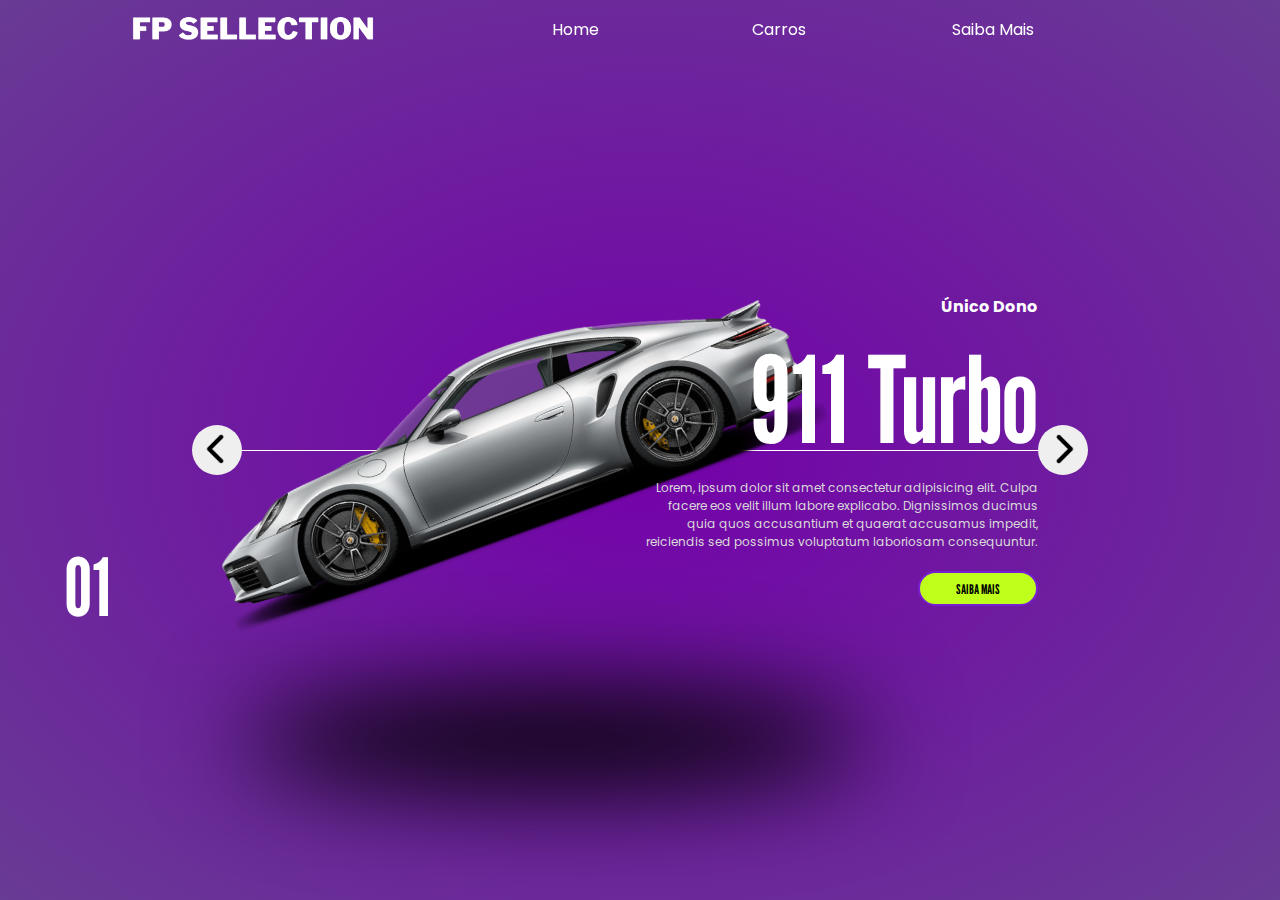
<file: index.html>
<!DOCTYPE html>
<html lang="pt-br">

<head>
    <meta charset="UTF-8">
    <meta name="viewport" content="width=device-width, initial-scale=1.0">
    <link rel="preconnect" href="https://fonts.googleapis.com">
    <link rel="preconnect" href="https://fonts.gstatic.com" crossorigin>
    <link
        href="https://fonts.googleapis.com/css2?family=Poppins:ital,wght@0,100;0,200;0,300;0,400;0,500;0,600;0,700;0,800;0,900;1,100;1,200;1,300;1,400;1,500;1,600;1,700;1,800;1,900&display=swap"
        rel="stylesheet">
    <link rel="preconnect" href="https://fonts.googleapis.com">
    <link rel="preconnect" href="https://fonts.gstatic.com" crossorigin>
    <link href="https://fonts.googleapis.com/css2?family=League+Gothic&display=swap" rel="stylesheet">
    <link rel="stylesheet" href="style.css">
    <title>Comércio de Carros</title>
</head>

<body>
    <header>
        <img src="./img/logo.png" alt="logo fp">
        <nav>
            <ul>
                <a>Home</a>
                <a href="carros.html">Carros</a>
                <a href="saiba-mais.html">Saiba Mais</a>
            </ul>
        </nav>

    </header>

    <section class="conteiner">
        <div class="list">
            <div class="item active">
                <div class="car-img">
                    <img src="./img/1.png" alt="imagem carro">
                </div>
                <div class="content">
                    <p class="car-information">Único Dono</p>
                    <h2>
                        911 Turbo
                    </h2>
                    <p class="description">Lorem, ipsum dolor sit amet consectetur adipisicing elit. Culpa facere eos
                        velit illum labore explicabo. Dignissimos ducimus quia quos accusantium et quaerat accusamus
                        impedit, reiciendis sed possimus voluptatum laboriosam consequuntur.</p>
                    <button class="information">Saiba Mais</button>


                </div>


            </div>

            <div class="item">
                <div class="car-img">
                    <img src="./img/2.png" alt="imagem carro">
                </div>
                <div class="content">
                    <p class="car-information">Único Dono,Conversível</p>
                    <h2>
                        Ferrari
                    </h2>
                    <p class="description">Lorem, ipsum dolor sit amet consectetur adipisicing elit. Culpa facere eos
                        velit illum labore explicabo. Dignissimos ducimus quia quos accusantium et quaerat accusamus
                        impedit, reiciendis sed possimus voluptatum laboriosam consequuntur.</p>
                    <button class="information">Saiba Mais</button>


                </div>


            </div>

            <div class="item">
                <div class="car-img">
                    <img src="./img/3.png" alt="imagem carro">
                </div>
                <div class="content">
                    <p class="car-information">2015</p>
                    <h2>
                        Lamborghini
                    </h2>
                    <p class="description">Lorem, ipsum dolor sit amet consectetur adipisicing elit. Culpa facere eos
                        velit illum labore explicabo. Dignissimos ducimus quia quos accusantium et quaerat accusamus
                        impedit, reiciendis sed possimus voluptatum laboriosam consequuntur.</p>
                    <button class="information">Saiba Mais</button>


                </div>


            </div>

        </div>

        <div class="arrows">
            <button id="prev"><img src="./img/arrow.png" alt="seta esquerda"></button>
            <button id="next"><img src="./img/arrow.png" alt="seta direita"></button>
        </div>

        <div class="indicators">
            <div class="number">01</div>
            <ul>
                <li class="active"></li>
                <li></li>
                <li></li>
            </ul>

        </div>


    </section>

    <script src="./script.js"></script>

</body>

</html>
</file>
<file: style.css>
* {
    margin: 0;
    padding: 0;
    box-sizing: border-box;
    list-style: none;
    font-family: "Poppins", sans-serif;
    text-decoration: none;
    

}
body {
    background-color: black;
    color: #fff;
    font-size: 16px;
    overflow: hidden;
    
    
}
header {
    position: fixed;
    width: 80vw;
    left: 50%;
    transform: translateX(-50%);
    display: grid;
    align-items: center;
    grid-template-columns: 1fr 600px;
    gap: 10%;
    z-index: 2;
    color: #fff;


    & img {
        width: 250px;
    }
    & nav {
        & ul {
            display: grid;
            grid-template-columns: repeat(3 ,200px ) ;
            
        }
        & a {
            color: #fff;
        }
    }
}
section {
    background-image: radial-gradient(#7400aa, #683b94);
    height: 100vh;
    position: relative;
    & .list {
        width: 70vw;
        height: 100%;
        margin: auto;
        position: relative;
        & .item {
            position: absolute;
            inset: 0;
            & .car-img {
                position: absolute;
                top: 50%;
                transform: translateY(-50%);
                width: 70%;
                
                & img {
                    width: 100%;
                    transform: rotate(-25deg);
                }

                &::before {
                    content: '';
                    position: absolute;
                    background-color: #000;
                    width: 100%;
                    height: 100px;
                    top: 150%;
                    left: 50px;
                    border-radius: 50%;
                    filter: blur(50px);
                }
            }
            & .content {
                position: absolute;
                right: 100px;
                width: 70%;
                height: 100%;
                display: flex;
                flex-direction: column;
                justify-content: center;
                align-items: end;
                gap: 20px;
                & .car-information {
                    font-weight: bold;
                }
                & h2 {
                    font-size: 120px;
                    line-height: 1em;
                    font-family: "League Gothic", sans-serif;

                }
                & .description {
                    color: #d9d9d9;
                    font-size: 12px;
                    text-align: right;
                    max-width: 400px;
                }
                & .information {
                    border-radius: 30px;
                    height: 35px;
                    width: 120px;
                    text-transform: uppercase;
                    border: 2px solid #791fd3;
                    background-color: #beff1b;
                    color: #000;
                    cursor: pointer;
                    font-weight: bold;
                    font-family: "League Gothic", sans-serif;
                }
            }
        }
        &::before {
            content: '';
            position: absolute;
            height: 200px;
            width: 100%;
            top: 50%;
            border-top: 1px solid #fff;
        }


    }
    .arrows {
        width: 70vw;
        position: absolute;
        top: 50%;
        left: 50%;
        transform: translate(-50%, -25px);
        display: flex;
        justify-content: space-between;
        & button:nth-child(1) {
            & img {
                transform: scale(-1);
            }

        }

        & button {
            top: 60%;
            width: 50px;
            height: 50px;
            border-radius: 50%;
            border: none;
            cursor: pointer;


            & img {
                width: 30px;
                margin-top: 4px;
                cursor: pointer;
            }
            &:hover {
                background-color: #beff1b;
            }
        }
    }
    .indicators {
        position: absolute;
        left: 50%;
        transform: translateX(-50%);
        top: 50%;
        height: 200px;
        width: 90vw;
        display: flex;
        flex-direction: column;
        justify-content: end;
        gap: 15px;

        & .number {
            font-size: 5em;
            font-family: "League Gothic", sans-serif;
        }
        & ul {
            display: flex;
            gap: 10px;
            
           

            & a {
                width: 50px;
                height: 5px;
                background-color: #beff1b;
                border-radius: 5px;
                transition: 0.5s;
                
                
            }

            & .active {
                background-color: #fff;
               
            }
        }
    }

}

section {
    & .list {
     --calculation: 1;

        & .item {
            transform: translateX(calc(100vw * var(--calculation))) ;
            transition: 0.5s;
            opacity: 0;


            & .car-img{

                & img {
                    transform: rotate(0);
                    transition: 0.5s;
                    transition-delay: 0.3s;

                }
            }

            & .content {

                & .car-information, h2, .description, .information {
                    transform: translateX(calc(50px * var(--calculation)));
                    transition: 0.7s;
                    transition-delay: 0.3s;


                }
                & h2 {
                    transition-delay: 0.5s;
                }
                & .description {
                    transition-delay: 0.7s;
                }
                & .information {
                    transition-delay: 0.9s;
                }

            }



        }

        & .active {
            transform: translateX(0);
            transition: 0.5s;
            opacity: 1;

            & .car-img{

                & img {
                    transform: rotate(-20deg);

                }
            }


            & .car-information, h2, .description, .information {
                transform: translateX(0);
                opacity: 1;


        }
    }
}
}

@media screen and (max-width: 900px) {
    header {
        display: none;
    }
    h2 { 
        display: flex;
        font-size: 8em;
        left: 200px;
    }
}
</file>
